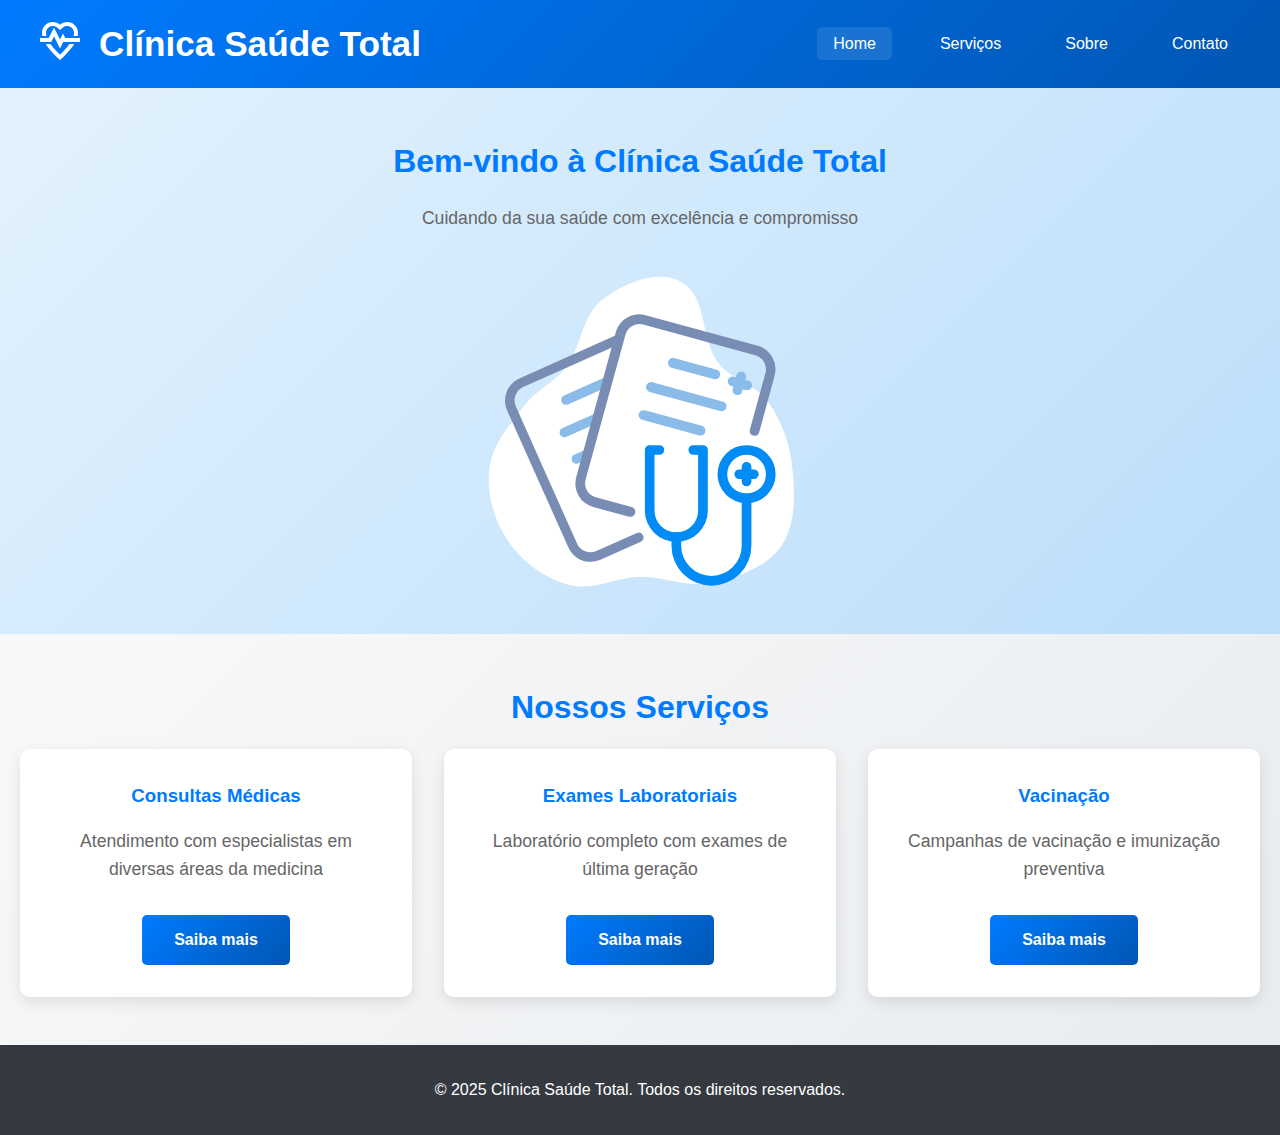
<file: index.html>
<!DOCTYPE html>
<html lang="pt-BR">
    
<head>
    <meta charset="UTF-8">
    <meta name="viewport" content="width=device-width, initial-scale=1.0">
    <title>Clínica Saúde Total</title>
    <link rel="icon" href="./src/img/logo.svg" type="image/svg+xml">
    <link rel="stylesheet" href="./src/styles/styles.css">
</head>

<body>
    <header>
        <div class="container">
            <a href="#home"><img src="./src/img/logo.svg" alt="Logo Clínica Saúde Total" class="logo"></a>
            <h1><a href="#home" class="site-title-link">Clínica Saúde Total</a></h1>
            <nav>
                <ul>
                    <li><a href="#home" class="visited">Home</a></li>
                    <li><a href="./src/pages/servicos.html">Serviços</a></li>
                    <li><a href="./src/pages/sobre.html">Sobre</a></li>
                    <li><a href="./src/pages/contato.html">Contato</a></li>
                </ul>
            </nav>
        </div>
    </header>

    <main>
        <section id="home" class="hero">
            <div class="container">
                <h2>Bem-vindo à Clínica Saúde Total</h2>
                <p>Cuidando da sua saúde com excelência e compromisso</p>
                <img src="./src/img/capa.svg" alt="Imagem representativa da clínica" class="hero-image">
            </div>
        </section>

        <section id="servicos" class="services">
            <div class="container">
                <h2>Nossos Serviços</h2>
                <div class="services-grid">
                    <div class="service-card">
                        <h3>Consultas Médicas</h3>
                        <p>Atendimento com especialistas em diversas áreas da medicina</p>
                        <a href="./src/pages/servicos/consulta.html" class="btn-link">Saiba mais</a>
                    </div>
                    <div class="service-card">
                        <h3>Exames Laboratoriais</h3>
                        <p>Laboratório completo com exames de última geração</p>
                        <a href="./src/pages/servicos/exames.html" class="btn-link">Saiba mais</a>
                    </div>
                    <div class="service-card">
                        <h3>Vacinação</h3>
                        <p>Campanhas de vacinação e imunização preventiva</p>
                        <a href="./src/pages/servicos/vacinacao.html" class="btn-link">Saiba mais</a>
                    </div>
                </div>
            </div>
        </section>
    </main>

    <footer>
        <div class="container">
            <p>&copy; 2025 Clínica Saúde Total. Todos os direitos reservados.</p>
        </div>
    </footer>
</body>

</html>
</file>
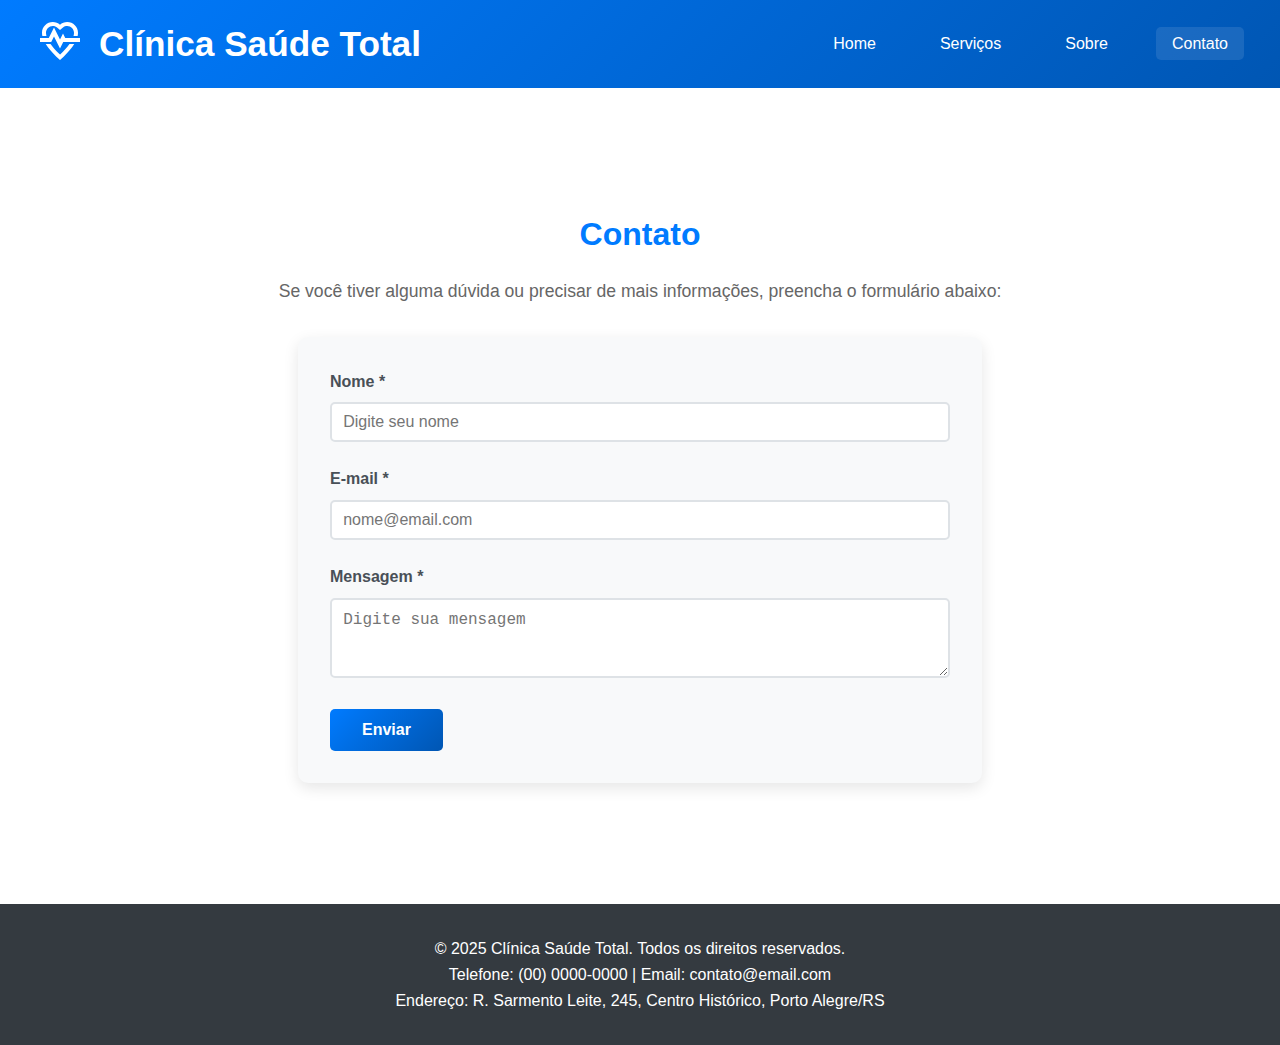
<file: src/pages/contato.html>
<!DOCTYPE html>
<html lang="pt-BR">

<head>
    <meta charset="UTF-8">
    <meta name="viewport" content="width=device-width, initial-scale=1.0">
    <title>Contato - Clínica Saúde Total</title>
    <link rel="icon" href="../img/logo.svg" type="image/svg+xml">
    <link rel="stylesheet" href="../styles/styles.css">
</head>

<body>
    <header>
        <div class="container">
            <a href="../../index.html"><img src="../img/logo.svg" alt="Logo Clínica Saúde Total" class="logo"></a>
            <h1><a href="../../index.html" class="site-title-link">Clínica Saúde Total</a></h1>
            <nav>
                <ul>
                    <li><a href="../../index.html">Home</a></li>
                    <li><a href="./servicos.html">Serviços</a></li>
                    <li><a href="./sobre.html">Sobre</a></li>
                    <li><a href="#contato" class="visited">Contato</a></li>
                </ul>
            </nav>
        </div>
    </header>

    <main>
        <section class="contact">
            <div class="container">
                <h2>Contato</h2>
                <p>Se você tiver alguma dúvida ou precisar de mais informações, preencha o formulário abaixo:</p>

                <form id="contactForm" class="contact-form">
                    <div class="form-group">
                        <label for="nome">Nome *</label>
                        <input type="text" id="nome" name="nome" required placeholder="Digite seu nome">
                    </div>

                    <div class="form-group">
                        <label for="email">E-mail *</label>
                        <input type="email" id="email" name="email" required placeholder="nome@email.com">
                    </div>

                    <div class="form-group">
                        <label for="mensagem">Mensagem *</label>
                        <textarea id="mensagem" name="mensagem" rows="4" required
                            placeholder="Digite sua mensagem"></textarea>
                    </div>

                    <button type="submit" class="btn-primary">Enviar</button>
                </form>
            </div>
        </section>
    </main>

    <footer>
        <div class="container">
            <p>&copy; 2025 Clínica Saúde Total. Todos os direitos reservados.</p>
            <p>Telefone: (00) 0000-0000 | Email: contato@email.com</p>
            <p>Endereço: R. Sarmento Leite, 245, Centro Histórico, Porto Alegre/RS</p>
        </div>
    </footer>
</body>

</html>
</file>
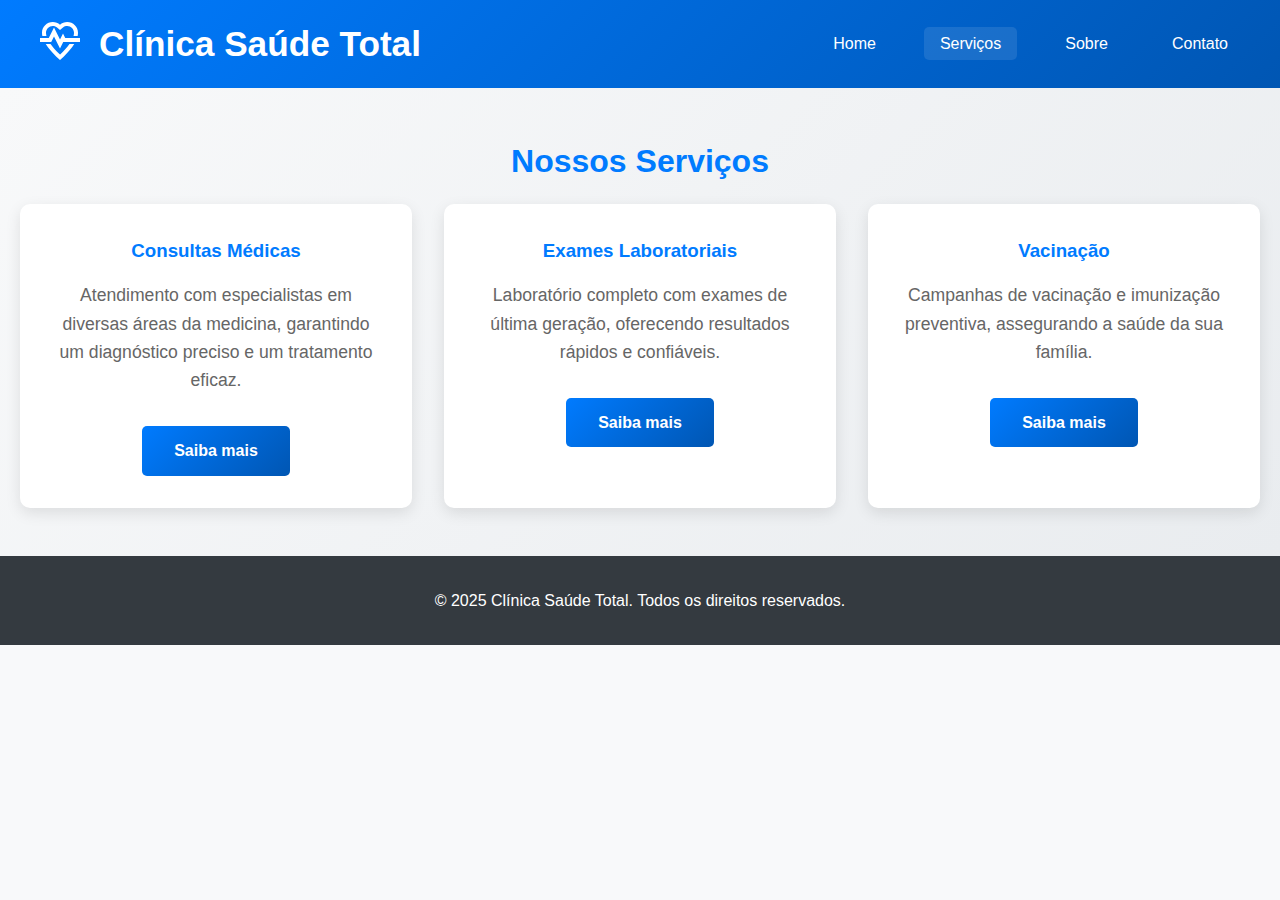
<file: src/pages/servicos.html>
<!DOCTYPE html>
<html lang="pt-BR">

<head>
    <meta charset="UTF-8">
    <meta name="viewport" content="width=device-width, initial-scale=1.0">
    <title>Serviços - Clínica Saúde Total</title>
    <link rel="icon" href="../img/logo.svg" type="image/svg+xml">
    <link rel="stylesheet" href="../styles/styles.css">
</head>

<body>
    <header>
        <div class="container">
            <a href="../../index.html"><img src="../img/logo.svg" alt="Logo Clínica Saúde Total" class="logo"></a>
            <h1><a href="../../index.html" class="site-title-link">Clínica Saúde Total</a></h1>
            <nav>
                <ul>
                    <li><a href="../../index.html">Home</a></li>
                    <li><a href="#servicos" class="visited">Serviços</a></li>
                    <li><a href="./sobre.html">Sobre</a></li>
                    <li><a href="./contato.html">Contato</a></li>
                </ul>
            </nav>
        </div>
    </header>

    <main>
        <section class="services">
            <div class="container">
                <h2>Nossos Serviços</h2>
                <div class="services-list">
                    <div class="service-item">
                        <h3>Consultas Médicas</h3>
                        <p>Atendimento com especialistas em diversas áreas da medicina, garantindo um diagnóstico
                            preciso e um tratamento eficaz.</p>
                        <a href="./servicos/consulta.html" class="btn-link">Saiba mais</a>
                    </div>
                    <div class="service-item">
                        <h3>Exames Laboratoriais</h3>
                        <p>Laboratório completo com exames de última geração, oferecendo resultados rápidos e
                            confiáveis.</p>
                        <a href="./servicos/exames.html" class="btn-link">Saiba mais</a>
                    </div>
                    <div class="service-item">
                        <h3>Vacinação</h3>
                        <p>Campanhas de vacinação e imunização preventiva, assegurando a saúde da sua família.</p>
                        <a href="./servicos/vacinacao.html" class="btn-link">Saiba mais</a>
                    </div>
                </div>
            </div>
        </section>
    </main>

    <footer>
        <div class="container">
            <p>&copy; 2025 Clínica Saúde Total. Todos os direitos reservados.</p>
        </div>
    </footer>
</body>

</html>
</file>
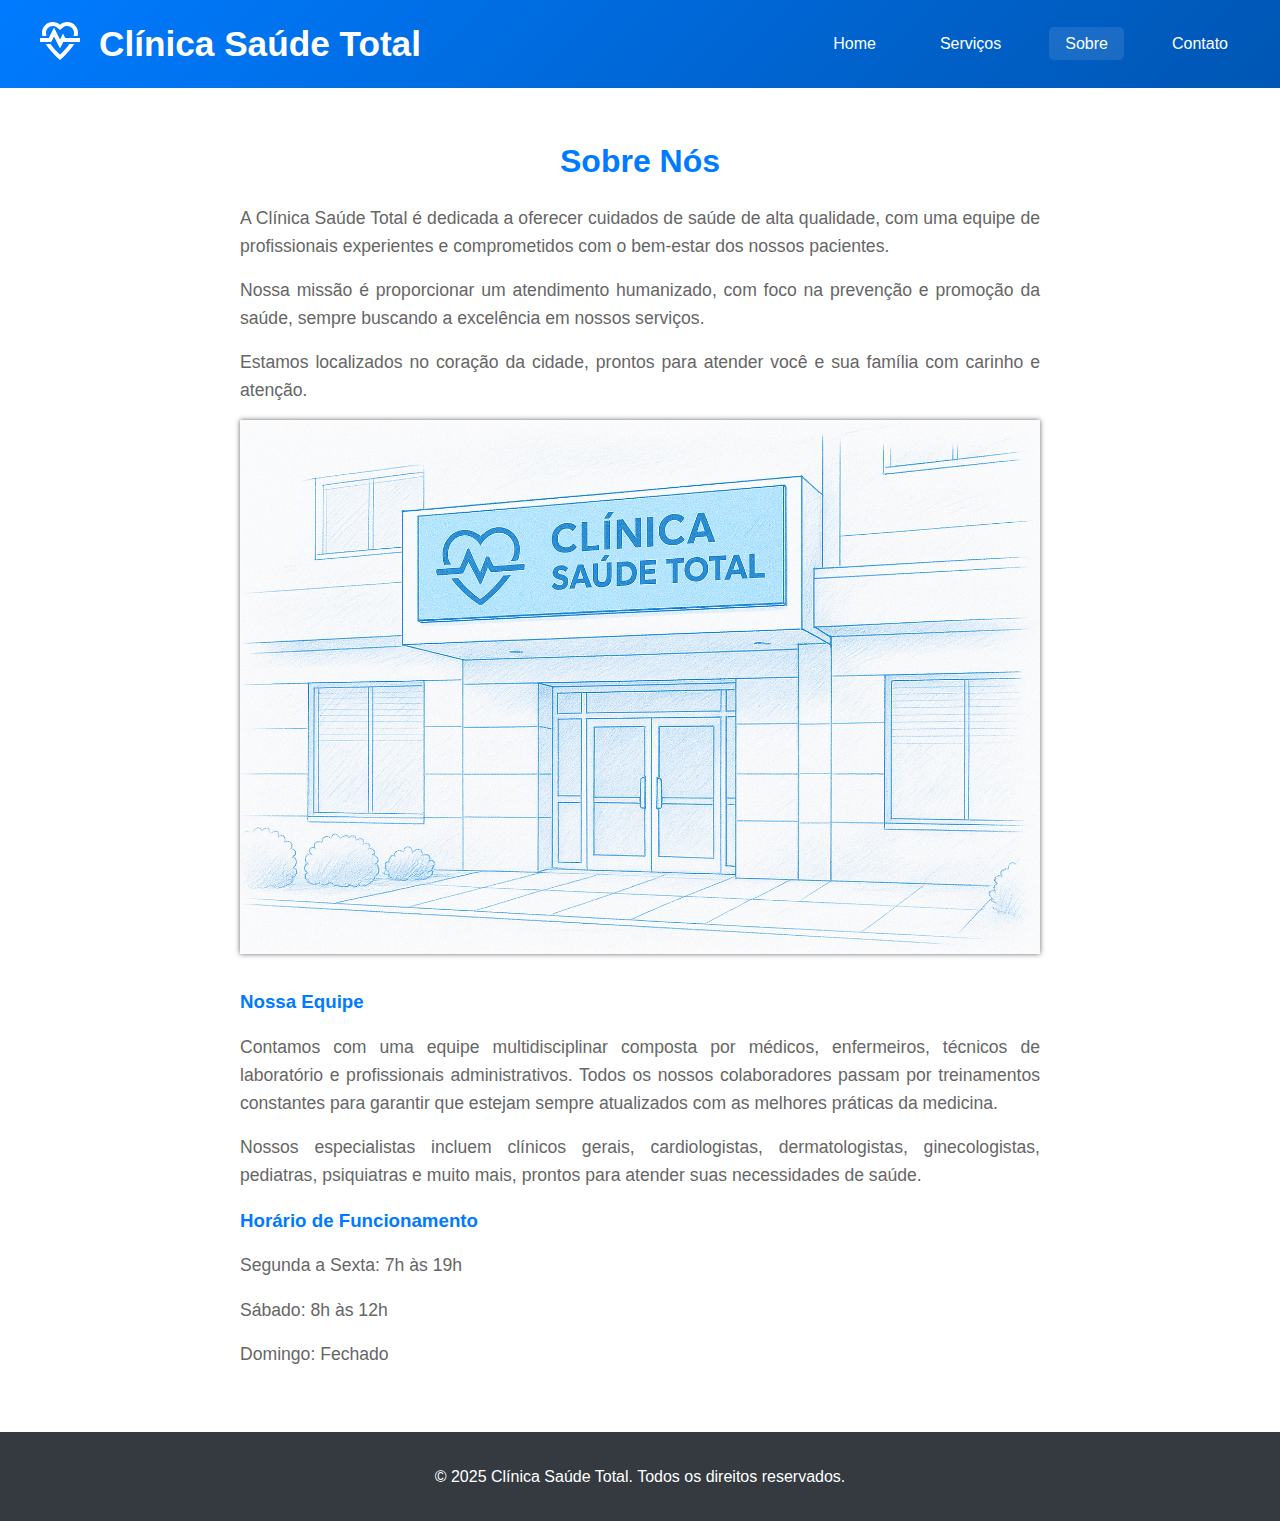
<file: src/pages/sobre.html>
<!DOCTYPE html>
<html lang="pt-BR">

<head>
    <meta charset="UTF-8">
    <meta name="viewport" content="width=device-width, initial-scale=1.0">
    <title>Sobre - Clínica Saúde Total</title>
    <link rel="icon" href="../img/logo.svg" type="image/svg+xml">
    <link rel="stylesheet" href="../styles/styles.css">
</head>

<body>
    <header>
        <div class="container">
            <a href="../../index.html"><img src="../img/logo.svg" alt="Logo Clínica Saúde Total" class="logo"></a>
            <h1><a href="../../index.html" class="site-title-link">Clínica Saúde Total</a></h1>
            <nav>
                <ul>
                    <li><a href="../../index.html">Home</a></li>
                    <li><a href="./servicos.html">Serviços</a></li>
                    <li><a href="#sobre" class="visited">Sobre</a></li>
                    <li><a href="./contato.html">Contato</a></li>
                </ul>
            </nav>
        </div>
    </header>

    <main>
        <section class="service-detail">
            <div class="container">
                <h2>Sobre Nós</h2>
                <div class="content">
                    <p class="justify-text">A Clínica Saúde Total é dedicada a oferecer cuidados de saúde de alta qualidade, com uma equipe
                        de profissionais experientes e comprometidos com o bem-estar dos nossos pacientes.</p>
                    <p class="justify-text">Nossa missão é proporcionar um atendimento humanizado, com foco na prevenção e promoção da saúde,
                        sempre buscando a excelência em nossos serviços.</p>
                    <p class="justify-text">Estamos localizados no coração da cidade, prontos para atender você e sua família com carinho e
                        atenção.</p>

                    <img src="../img/clinica.png" alt="Imagem representativa da clínica" class="about-image"><br><br>

                    <h3>Nossa Equipe</h3>
                    <p class="justify-text">Contamos com uma equipe multidisciplinar composta por médicos, enfermeiros, técnicos de
                        laboratório e profissionais administrativos. Todos os nossos colaboradores passam por
                        treinamentos constantes para garantir que estejam sempre atualizados com as melhores práticas da
                        medicina.</p>
                    <p class="justify-text">Nossos especialistas incluem clínicos gerais, cardiologistas, dermatologistas, ginecologistas,
                        pediatras, psiquiatras e muito mais, prontos para atender suas necessidades de saúde.</p>

                    <h3>Horário de Funcionamento</h3>
                    <p class="justify-text">Segunda a Sexta: 7h às 19h</p>
                    <p class="justify-text">Sábado: 8h às 12h</p>
                    <p class="justify-text">Domingo: Fechado</p>
                </div>
            </div>
        </section>
    </main>

    <footer>
        <div class="container">
            <p>&copy; 2025 Clínica Saúde Total. Todos os direitos reservados.</p>
        </div>
    </footer>
</body>

</html>
</file>
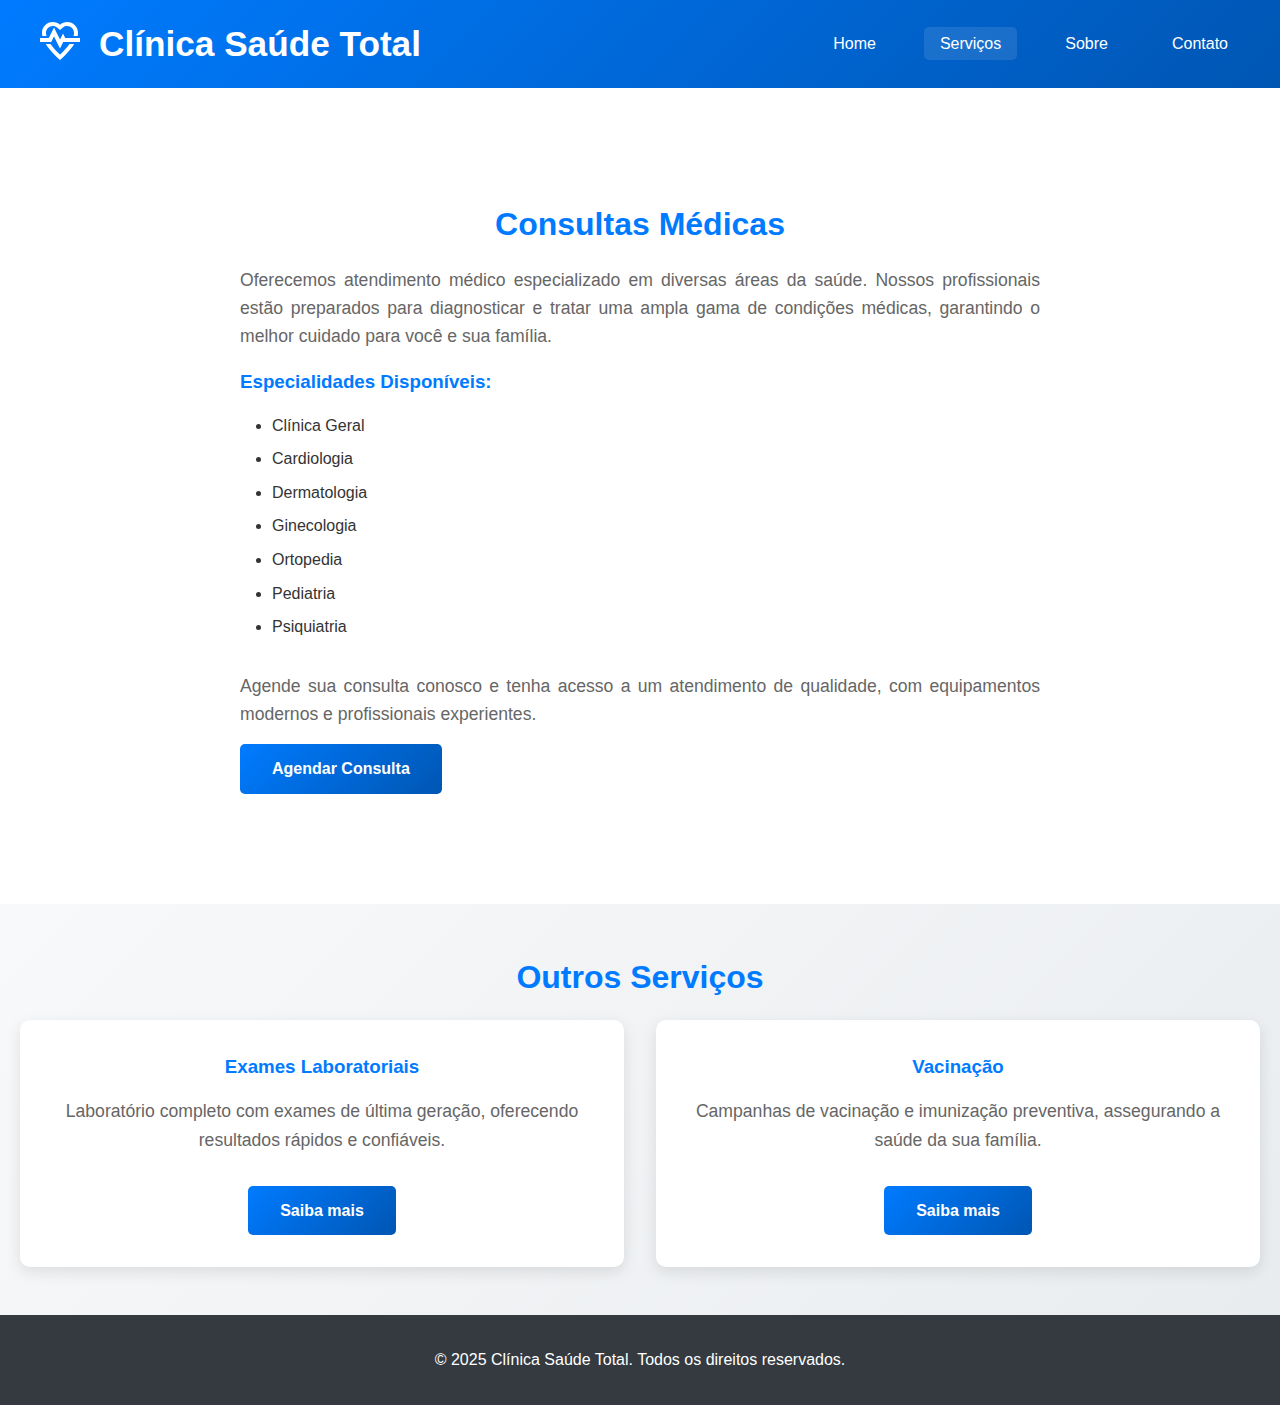
<file: src/pages/servicos/consulta.html>
<!DOCTYPE html>
<html lang="pt-BR">

<head>
    <meta charset="UTF-8">
    <meta name="viewport" content="width=device-width, initial-scale=1.0">
    <title>Consultas Médicas - Clínica Saúde Total</title>
    <link rel="icon" href="../../img/logo.svg" type="image/svg+xml">
    <link rel="stylesheet" href="../../styles/styles.css">
</head>

<body>
    <header>
        <div class="container">
            <a href="../../../index.html"><img src="../../img/logo.svg" alt="Logo Clínica Saúde Total" class="logo"></a>
            <h1><a href="../../../index.html" class="site-title-link">Clínica Saúde Total</a></h1>
            <nav>
                <ul>
                    <li><a href="../../../index.html">Home</a></li>
                    <li><a href="../servicos.html" class="visited">Serviços</a></li>
                    <li><a href="../sobre.html">Sobre</a></li>
                    <li><a href="../contato.html">Contato</a></li>
                </ul>
            </nav>
        </div>
    </header>

    <main>
        <section class="service-detail">
            <div class="container">
                <h2>Consultas Médicas</h2>
                <div class="content">
                    <p class="justify-text">Oferecemos atendimento médico especializado em diversas áreas da saúde. Nossos profissionais
                        estão preparados para diagnosticar e tratar uma ampla gama de condições médicas, garantindo o
                        melhor cuidado para você e sua família.</p>
                    <h3>Especialidades Disponíveis:</h3>
                    <ul>
                        <li>Clínica Geral</li>
                        <li>Cardiologia</li>
                        <li>Dermatologia</li>
                        <li>Ginecologia</li>
                        <li>Ortopedia</li>
                        <li>Pediatria</li>
                        <li>Psiquiatria</li>
                    </ul>
                    <p class="justify-text">Agende sua consulta conosco e tenha acesso a um atendimento de qualidade, com equipamentos
                        modernos e profissionais experientes.</p>
                    <a href="./formulario.html" class="btn-link">Agendar Consulta</a>
                </div>
            </div>
        </section>

        <section class="services">
            <div class="container">
                <h2>Outros Serviços</h2>
                <div class="services-grid">
                    <div class="service-card">
                        <h3>Exames Laboratoriais</h3>
                        <p>Laboratório completo com exames de última geração, oferecendo resultados rápidos e
                            confiáveis.</p>
                        <a href="./exames.html" class="btn-link">Saiba mais</a>
                    </div>
                    <div class="service-card">
                        <h3>Vacinação</h3>
                        <p>Campanhas de vacinação e imunização preventiva, assegurando a saúde da sua família.</p>
                        <a href="./vacinacao.html" class="btn-link">Saiba mais</a>
                    </div>
                </div>
            </div>
        </section>
    </main>

    <footer>
        <div class="container">
            <p>&copy; 2025 Clínica Saúde Total. Todos os direitos reservados.</p>
        </div>
    </footer>
</body>

</html>
</file>
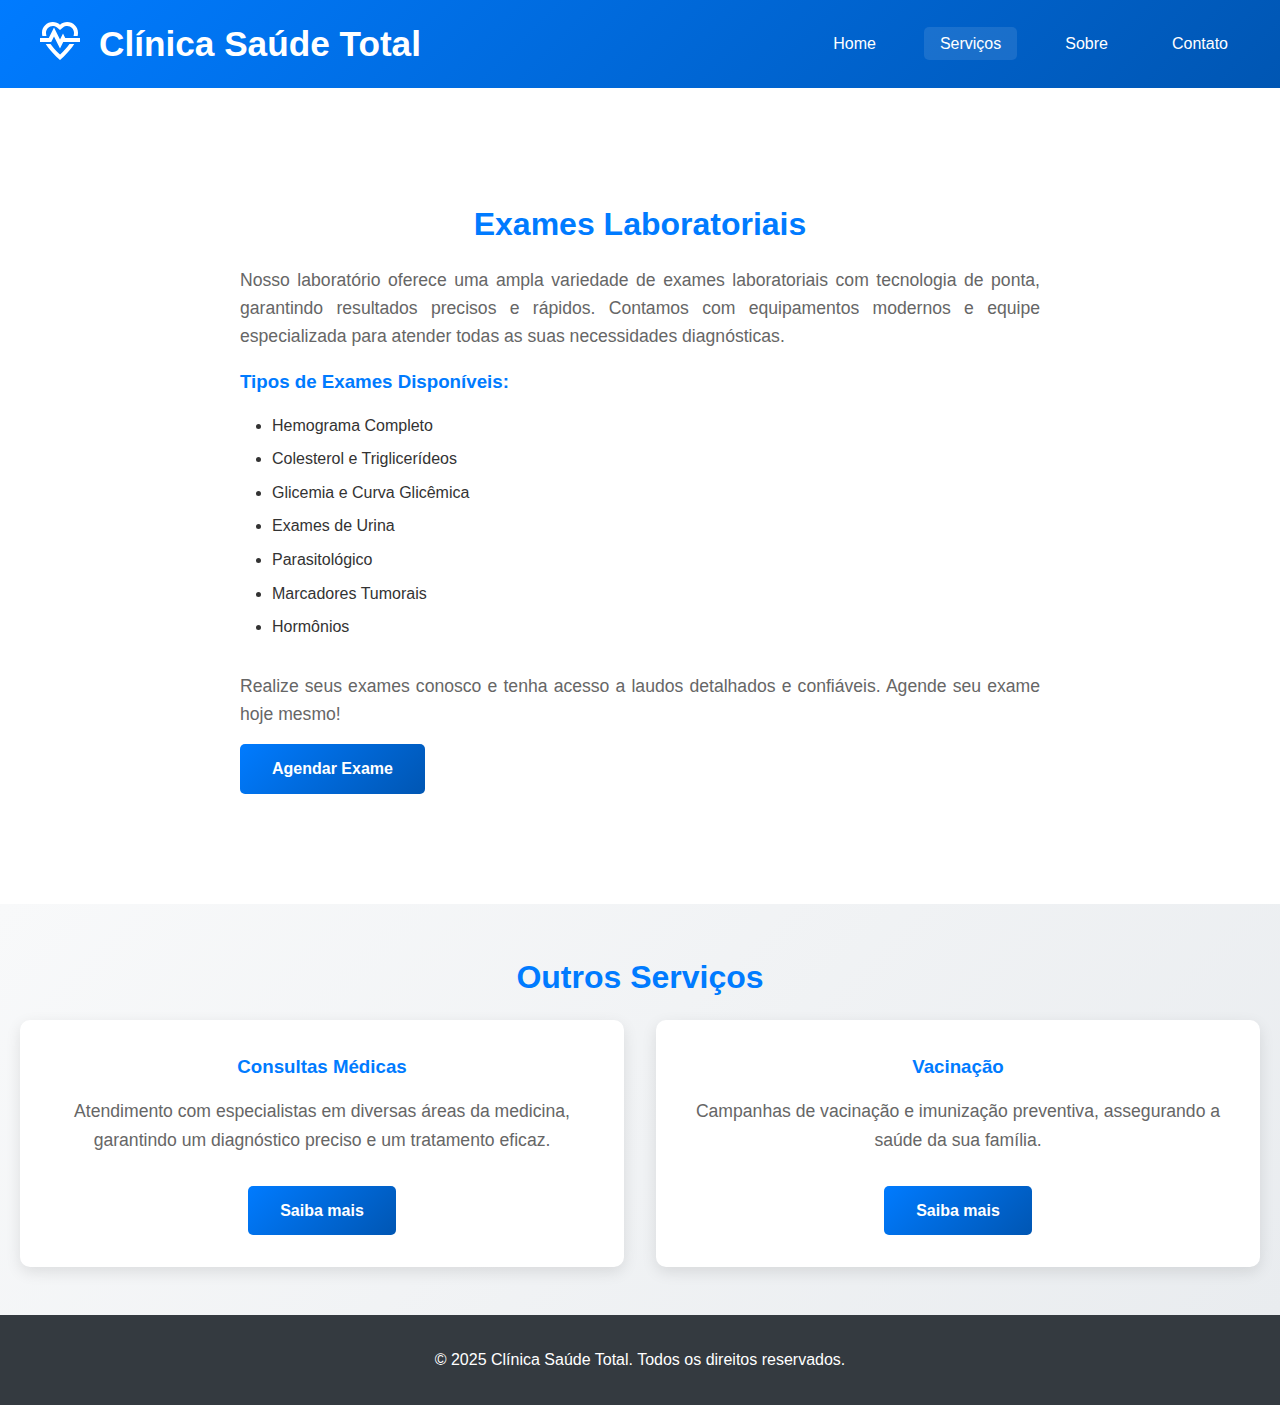
<file: src/pages/servicos/exames.html>
<!DOCTYPE html>
<html lang="pt-BR">

<head>
    <meta charset="UTF-8">
    <meta name="viewport" content="width=device-width, initial-scale=1.0">
    <title>Exames - Clínica Saúde Total</title>
    <link rel="icon" href="../../img/logo.svg" type="image/svg+xml">
    <link rel="stylesheet" href="../../styles/styles.css">
</head>

<body>
    <header>
        <div class="container">
            <a href="../../../index.html"><img src="../../img/logo.svg" alt="Logo Clínica Saúde Total" class="logo"></a>
            <h1><a href="../../../index.html" class="site-title-link">Clínica Saúde Total</a></h1>
            <nav>
                <ul>
                    <li><a href="../../../index.html">Home</a></li>
                    <li><a href="../servicos.html" class="visited">Serviços</a></li>
                    <li><a href="../sobre.html">Sobre</a></li>
                    <li><a href="../contato.html">Contato</a></li>
                </ul>
            </nav>
        </div>
    </header>

    <main>
        <section class="service-detail">
            <div class="container">
                <h2>Exames Laboratoriais</h2>
                <div class="content">
                    <p class="justify-text">Nosso laboratório oferece uma ampla variedade de exames laboratoriais com tecnologia de ponta,
                        garantindo resultados precisos e rápidos. Contamos com equipamentos modernos e equipe
                        especializada para atender todas as suas necessidades diagnósticas.</p>
                    <h3>Tipos de Exames Disponíveis:</h3>
                    <ul>
                        <li>Hemograma Completo</li>
                        <li>Colesterol e Triglicerídeos</li>
                        <li>Glicemia e Curva Glicêmica</li>
                        <li>Exames de Urina</li>
                        <li>Parasitológico</li>
                        <li>Marcadores Tumorais</li>
                        <li>Hormônios</li>
                    </ul>
                    <p class="justify-text">Realize seus exames conosco e tenha acesso a laudos detalhados e confiáveis. Agende seu exame
                        hoje mesmo!</p>
                    <a href="./formulario.html" class="btn-link">Agendar Exame</a>
                </div>
            </div>
        </section>

        <section class="services">
            <div class="container">
                <h2>Outros Serviços</h2>
                <div class="services-grid">
                    <div class="service-card">
                        <h3>Consultas Médicas</h3>
                        <p>Atendimento com especialistas em diversas áreas da medicina, garantindo um diagnóstico
                            preciso e um tratamento eficaz.</p>
                        <a href="./consulta.html" class="btn-link">Saiba mais</a>
                    </div>
                    <div class="service-card">
                        <h3>Vacinação</h3>
                        <p>Campanhas de vacinação e imunização preventiva, assegurando a saúde da sua família.</p>
                        <a href="./vacinacao.html" class="btn-link">Saiba mais</a>
                    </div>
                </div>
            </div>
        </section>
    </main>

    <footer>
        <div class="container">
            <p>&copy; 2025 Clínica Saúde Total. Todos os direitos reservados.</p>
        </div>
    </footer>
</body>

</html>
</file>
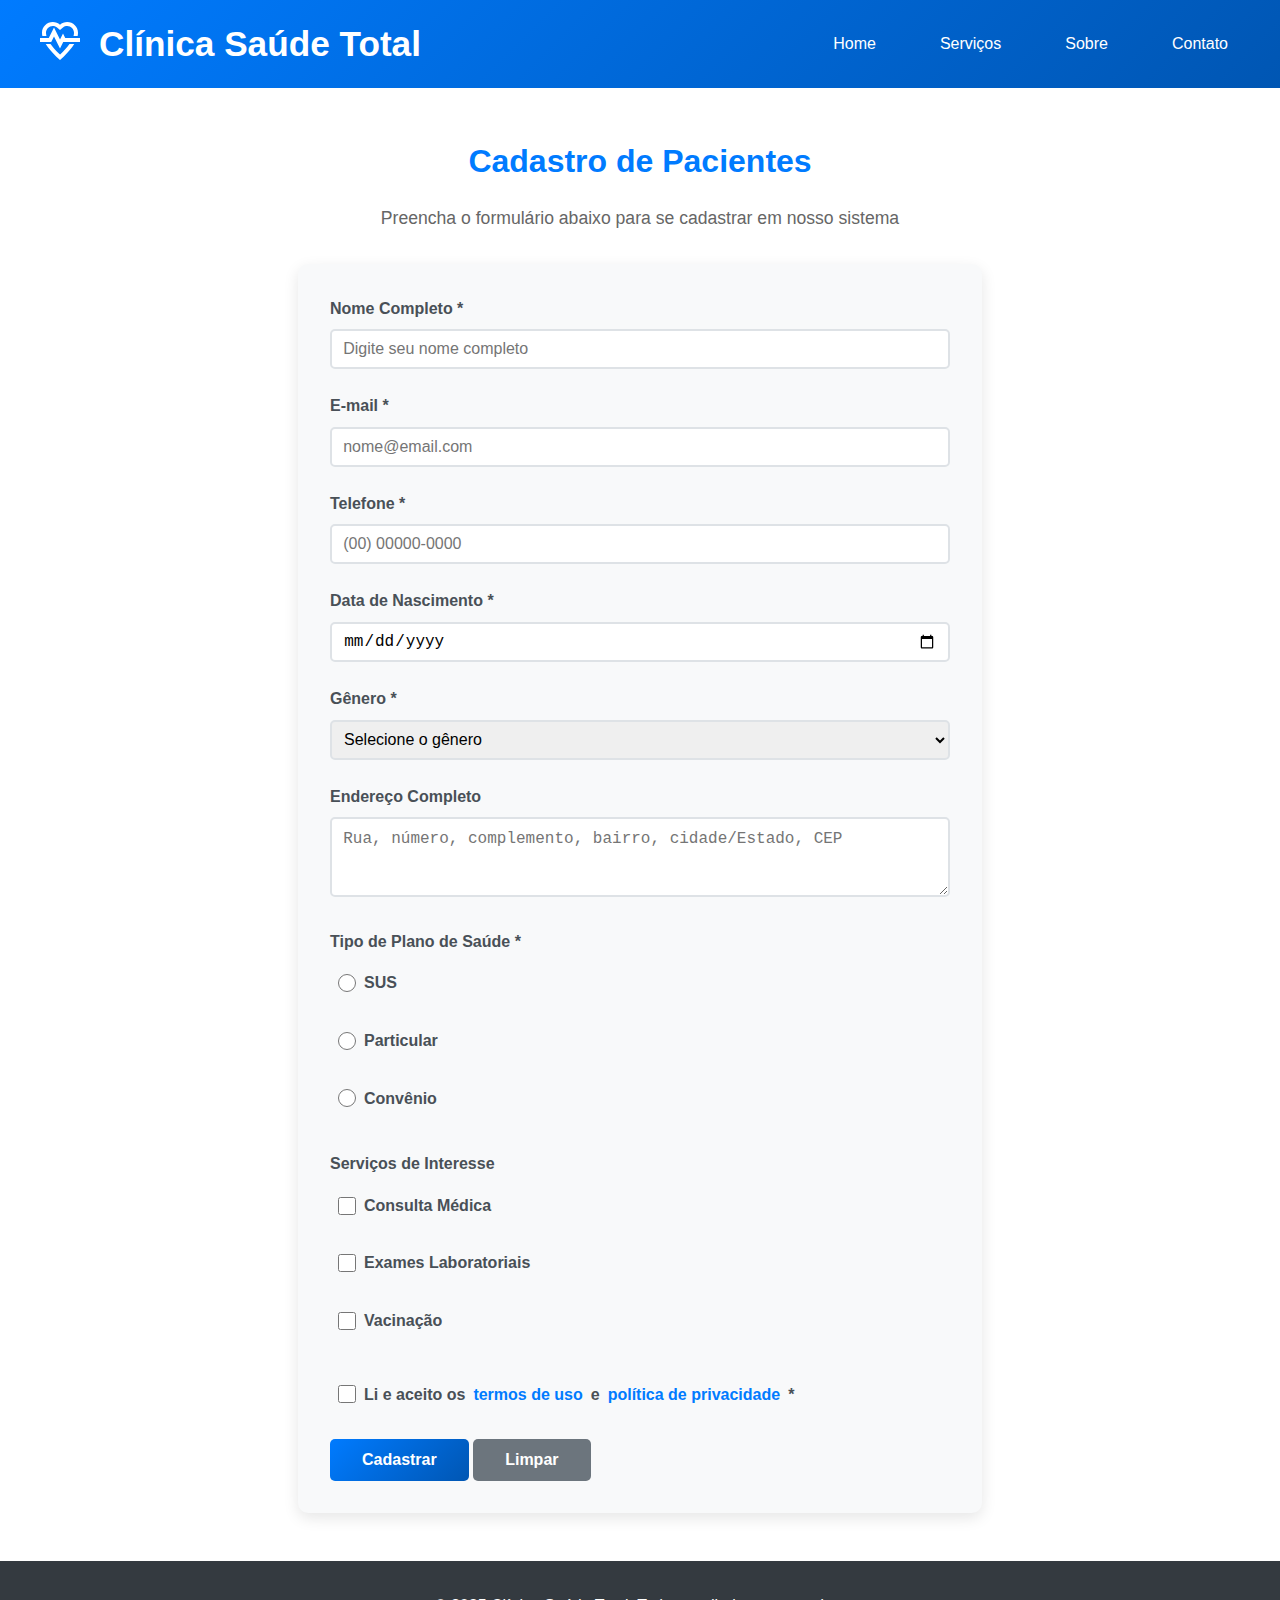
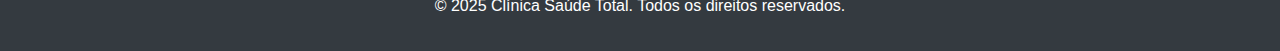
<file: src/pages/servicos/formulario.html>
<!DOCTYPE html>
<html lang="pt-BR">

<head>
    <meta charset="UTF-8">
    <meta name="viewport" content="width=device-width, initial-scale=1.0">
    <title>Cadastro de Pacientes - Clínica Saúde Total</title>
    <link rel="icon" href="../../img/logo.svg" type="image/svg+xml">
    <link rel="stylesheet" href="../../styles/styles.css">
</head>

<body>
    <header>
        <div class="container">
            <a href="../../../index.html"><img src="../../img/logo.svg" alt="Logo Clínica Saúde Total" class="logo"></a>
            <h1><a href="../../../index.html" class="site-title-link">Clínica Saúde Total</a></h1>
            <nav>
                <ul>
                    <li><a href="../../../index.html">Home</a></li>
                    <li><a href="../servicos.html">Serviços</a></li>
                    <li><a href="../sobre.html">Sobre</a></li>
                    <li><a href="../contato.html">Contato</a></li>
                </ul>
            </nav>
        </div>
    </header>

    <main>
        <section class="registration">
            <div class="container">
                <h2>Cadastro de Pacientes</h2>
                <p>Preencha o formulário abaixo para se cadastrar em nosso sistema</p>

                <form id="patientForm" class="registration-form">
                    <div class="form-group">
                        <label for="nome">Nome Completo *</label>
                        <input type="text" id="nome" name="nome" required placeholder="Digite seu nome completo">
                    </div>

                    <div class="form-group">
                        <label for="email">E-mail *</label>
                        <input type="email" id="email" name="email" required placeholder="nome@email.com">
                    </div>

                    <div class="form-group">
                        <label for="telefone">Telefone *</label>
                        <input type="tel" id="telefone" name="telefone" required placeholder="(00) 00000-0000">
                    </div>

                    <div class="form-group">
                        <label for="dataNascimento">Data de Nascimento *</label>
                        <input type="date" id="dataNascimento" name="dataNascimento" required>
                    </div>

                    <div class="form-group">
                        <label for="genero">Gênero *</label>
                        <select id="genero" name="genero" required>
                            <option value="">Selecione o gênero</option>
                            <option value="masculino">Masculino</option>
                            <option value="feminino">Feminino</option>
                            <option value="outro">Outro</option>
                            <option value="nao_informar">Prefiro não informar</option>
                        </select>
                    </div>

                    <div class="form-group">
                        <label for="endereco">Endereço Completo</label>
                        <textarea id="endereco" name="endereco" placeholder="Rua, número, complemento, bairro, cidade/Estado, CEP"></textarea>
                    </div>

                    <div class="form-group">
                        <label>Tipo de Plano de Saúde *</label>
                        <div class="radio-group">
                            <label class="radio-label">
                                <input type="radio" name="plano" value="sus" required>
                                SUS
                            </label>
                            <label class="radio-label">
                                <input type="radio" name="plano" value="particular">
                                Particular
                            </label>
                            <label class="radio-label">
                                <input type="radio" name="plano" value="convenio">
                                Convênio
                            </label>
                        </div>
                    </div>

                    <div class="form-group">
                        <label>Serviços de Interesse</label>
                        <div class="checkbox-group">
                            <label class="checkbox-label">
                                <input type="checkbox" name="servicos" value="consulta">
                                Consulta Médica
                            </label>
                            <label class="checkbox-label">
                                <input type="checkbox" name="servicos" value="exames">
                                Exames Laboratoriais
                            </label>
                            <label class="checkbox-label">
                                <input type="checkbox" name="servicos" value="vacina">
                                Vacinação
                            </label>
                        </div>
                    </div>

                    <div class="form-group">
                        <label class="checkbox-label">
                            <input type="checkbox" name="termos" required>
                            Li e aceito os <a href="#termos" class="link">termos de uso</a> e <a href="#privacidade"
                                class="link">política de privacidade</a> *
                        </label>
                    </div>

                    <button type="submit" class="btn-primary">Cadastrar</button>
                    <button type="reset" class="btn-secondary">Limpar</button>
                </form>
            </div>
        </section>
    </main>

    <footer>
        <div class="container">
            <p>&copy; 2025 Clínica Saúde Total. Todos os direitos reservados.</p>
        </div>
    </footer>
</body>

</html>
</file>
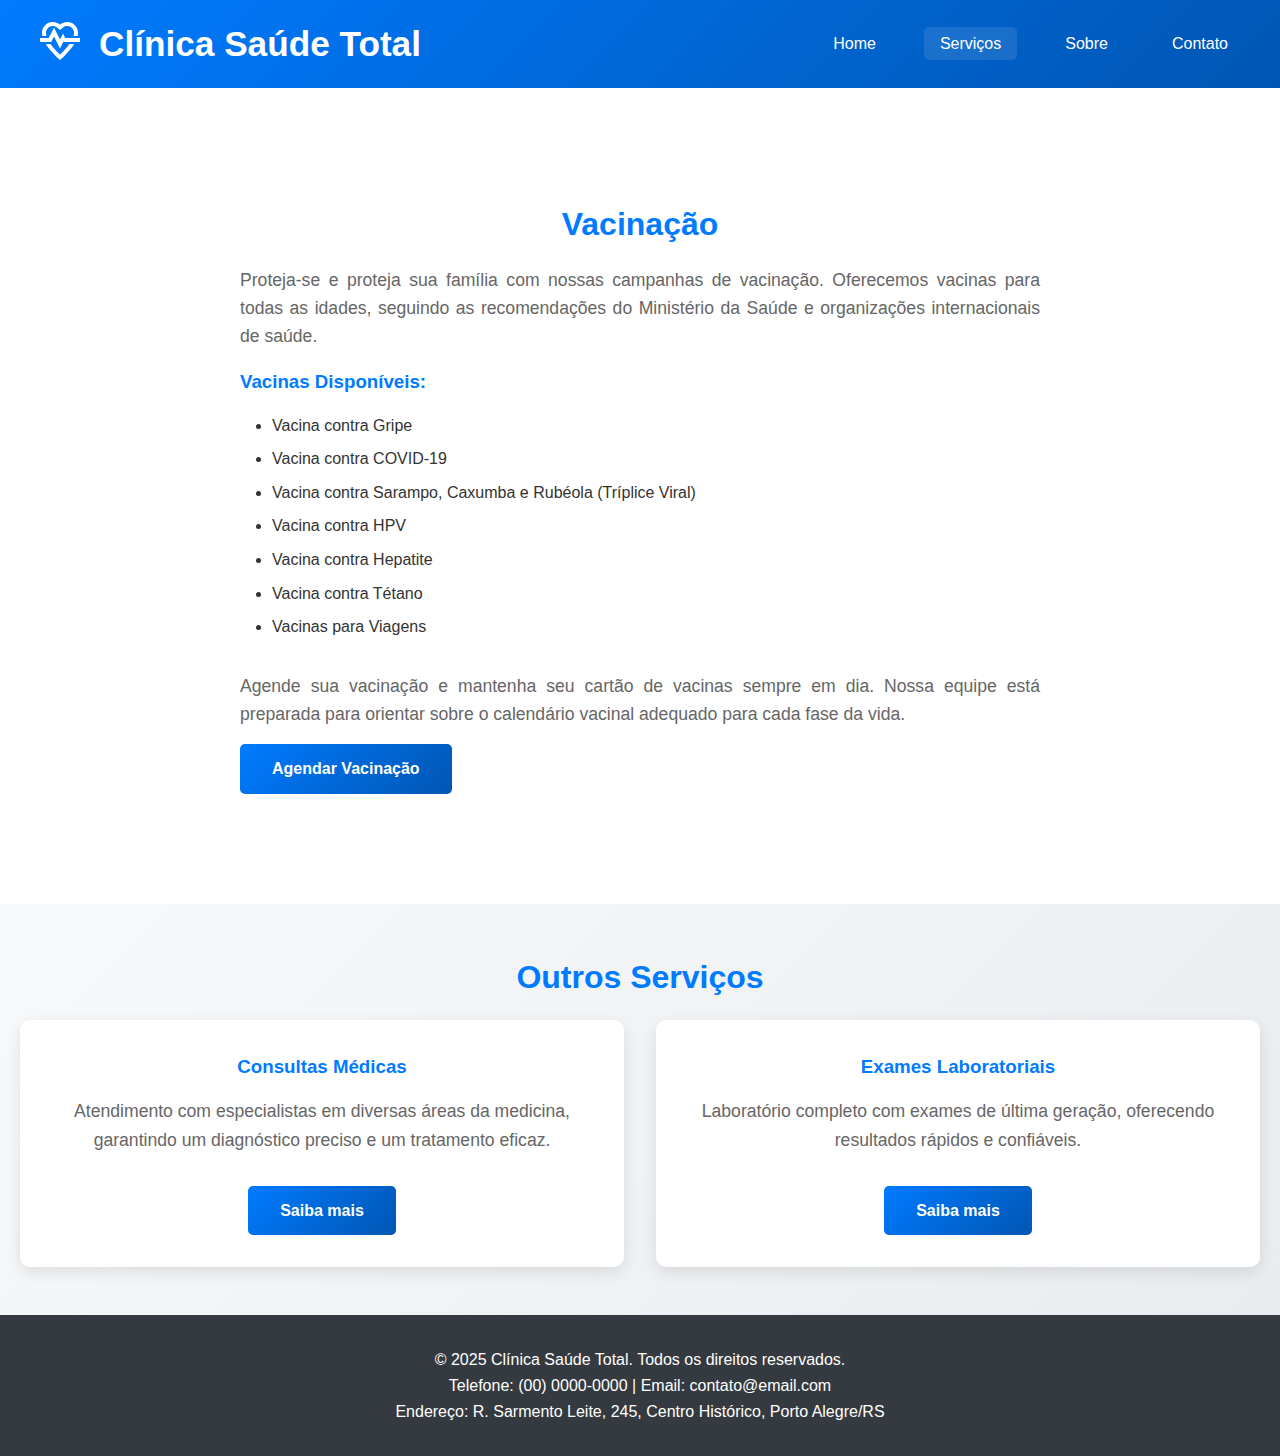
<file: src/pages/servicos/vacinacao.html>
<!DOCTYPE html>
<html lang="pt-BR">

<head>
    <meta charset="UTF-8">
    <meta name="viewport" content="width=device-width, initial-scale=1.0">
    <title>Vacinação - Clínica Saúde Total</title>
    <link rel="icon" href="../../img/logo.svg" type="image/svg+xml">
    <link rel="stylesheet" href="../../styles/styles.css">
</head>

<body>
    <header>
        <div class="container">
            <a href="../../../index.html"><img src="../../img/logo.svg" alt="Logo Clínica Saúde Total" class="logo"></a>
            <h1><a href="../../../index.html" class="site-title-link">Clínica Saúde Total</a></h1>
            <nav>
                <ul>
                    <li><a href="../../../index.html">Home</a></li>
                    <li><a href="../servicos.html" class="visited">Serviços</a></li>
                    <li><a href="../sobre.html">Sobre</a></li>
                    <li><a href="../contato.html">Contato</a></li>
                </ul>
            </nav>
        </div>
    </header>

    <main>
        <section class="service-detail">
            <div class="container">
                <h2>Vacinação</h2>
                <div class="content">
                    <p class="justify-text">Proteja-se e proteja sua família com nossas campanhas de vacinação. Oferecemos vacinas para todas
                        as idades, seguindo as recomendações do Ministério da Saúde e organizações internacionais de
                        saúde.</p>
                    <h3>Vacinas Disponíveis:</h3>
                    <ul>
                        <li>Vacina contra Gripe</li>
                        <li>Vacina contra COVID-19</li>
                        <li>Vacina contra Sarampo, Caxumba e Rubéola (Tríplice Viral)</li>
                        <li>Vacina contra HPV</li>
                        <li>Vacina contra Hepatite</li>
                        <li>Vacina contra Tétano</li>
                        <li>Vacinas para Viagens</li>
                    </ul>
                    <p class="justify-text">Agende sua vacinação e mantenha seu cartão de vacinas sempre em dia. Nossa equipe está preparada
                        para orientar sobre o calendário vacinal adequado para cada fase da vida.</p>
                    <a href="./formulario.html" class="btn-link">Agendar Vacinação</a>
                </div>
            </div>
        </section>

        <section class="services">
            <div class="container">
                <h2>Outros Serviços</h2>
                <div class="services-grid">
                    <div class="service-card">
                        <h3>Consultas Médicas</h3>
                        <p>Atendimento com especialistas em diversas áreas da medicina, garantindo um diagnóstico
                            preciso e um tratamento eficaz.</p>
                        <a href="./consulta.html" class="btn-link">Saiba mais</a>
                    </div>
                    <div class="service-card">
                        <h3>Exames Laboratoriais</h3>
                        <p>Laboratório completo com exames de última geração, oferecendo resultados rápidos e
                            confiáveis.</p>
                        <a href="./exames.html" class="btn-link">Saiba mais</a>
                    </div>
                </div>
            </div>
        </section>
    </main>

    <footer>
        <div class="container">
            <p>&copy; 2025 Clínica Saúde Total. Todos os direitos reservados.</p>
            <p>Telefone: (00) 0000-0000 | Email: contato@email.com</p>
            <p>Endereço: R. Sarmento Leite, 245, Centro Histórico, Porto Alegre/RS</p>
        </div>
    </footer>
</body>

</html>
</file>
<file: src/styles/styles.css>
@import "forms.css";
@import "services.css";
@import "media.css";

:root {
    --primary-color: #007bff;
    --primary-dark: #0056b3;
    --secondary-color: #6c757d;
    --light-bg: #f8f9fa;
    --white: #fff;
    --gray: #666;
    --dark-gray: #333;
    --shadow: 0 5px 15px rgba(0, 0, 0, 0.1);
    --transition: all 0.3s ease;
}

* {
    margin: 0;
    padding: 0;
}

body {
    font-family: Arial, sans-serif;
    line-height: 1.6;
    color: var(--dark-gray);
    background: var(--light-bg);
}

.container {
    margin: 0 auto;
    padding: 0 20px;
}

header {
    background: linear-gradient(135deg, var(--primary-color), var(--primary-dark));
    color: var(--white);
    padding: 1rem 1rem;
    box-shadow: 0 2px 5px rgba(0, 0, 0, 0.1);
}

header .container {
    display: flex;
    justify-content: space-between;
    align-items: center;
    flex-wrap: wrap;
}

.logo {
    height: 3rem;
    margin-right: 15px;
}

h1 {
    font-size: 2.2rem;
    font-weight: bold;
    margin-right: auto;
}

.site-title-link {
    color: white;
    text-decoration: none;
}

nav ul {
    display: flex;
    list-style: none;
    gap: 2rem;
}

nav a {
    color: var(--white);
    text-decoration: none;
    font-weight: 500;
    padding: 0.5rem 1rem;
    border-radius: 5px;
    transition: var(--transition);
}

nav a:hover,
nav a:focus {
    background: rgba(255, 255, 255, 0.2);
}

nav a.visited {
    background: rgba(255, 255, 255, 0.1);
}

.hero,
.registration,
.services,
.about,
.contact,
.service-detail {
    padding: 3rem 0;
}

.hero {
    background: linear-gradient(135deg, #e3f2fd, #bbdefb);
}

.registration,
.contact,
.service-detail {
    background: var(--white);
}

.registration .container,
.contact .container,
.service-detail .container {
    display: flex;
    flex-direction: column;
    justify-content: center;
    min-height: 80vh;
}

.services,
.about {
    background: linear-gradient(135deg, var(--light-bg), #e9ecef);
}

h2 {
    text-align: center;
    color: var(--primary-color);
    margin-bottom: 1rem;
    font-size: 2rem;
}

.hero p,
.registration p,
.contact p,
.service-detail p,
.services p {
    text-align: center;
    color: var(--gray);
    margin-bottom: 2rem;
    font-size: 1.1rem;
}

.hero-image {
    max-width: 30%;
    height: auto;
    border-radius: 10px;
    display: block;
    margin: 0 auto;
    margin-bottom: -4%;
}

.about-image {
    max-width: 100%;
    box-shadow: 0px 0px 5px var(--gray);
}

/* Buttons */
.btn-primary,
.btn-secondary,
.btn-link {
    padding: 0.75rem 2rem;
    border: none;
    border-radius: 5px;
    font-size: 1rem;
    font-weight: 600;
    cursor: pointer;
    transition: var(--transition);
    text-decoration: none;
    display: inline-block;
}

.btn-primary,
.btn-link {
    background: linear-gradient(135deg, var(--primary-color), var(--primary-dark));
    color: var(--white);
}

.btn-primary:hover,
.btn-link:hover {
    background: linear-gradient(135deg, var(--primary-dark), #004085);
    transform: translateY(-2px);
    box-shadow: 0 4px 8px rgba(0, 0, 0, 0.2);
}

.btn-secondary {
    background: var(--secondary-color);
    color: var(--white);
}

.btn-secondary:hover {
    background: #5a6268;
    transform: translateY(-2px);
    box-shadow: 0 4px 8px rgba(0, 0, 0, 0.2);
}

.btn-primary:focus,
.btn-secondary:focus,
.btn-link:focus {
    outline-offset: 2px;
}

/* Footer */
footer {
    background: #343a40;
    color: var(--white);
    text-align: center;
    padding: 2rem 0;
}

.link {
    color: var(--primary-color);
    text-decoration: none;
}

.link:hover {
    text-decoration: underline;
}

.justify-text {
    text-align: justify !important;
}
</file>
